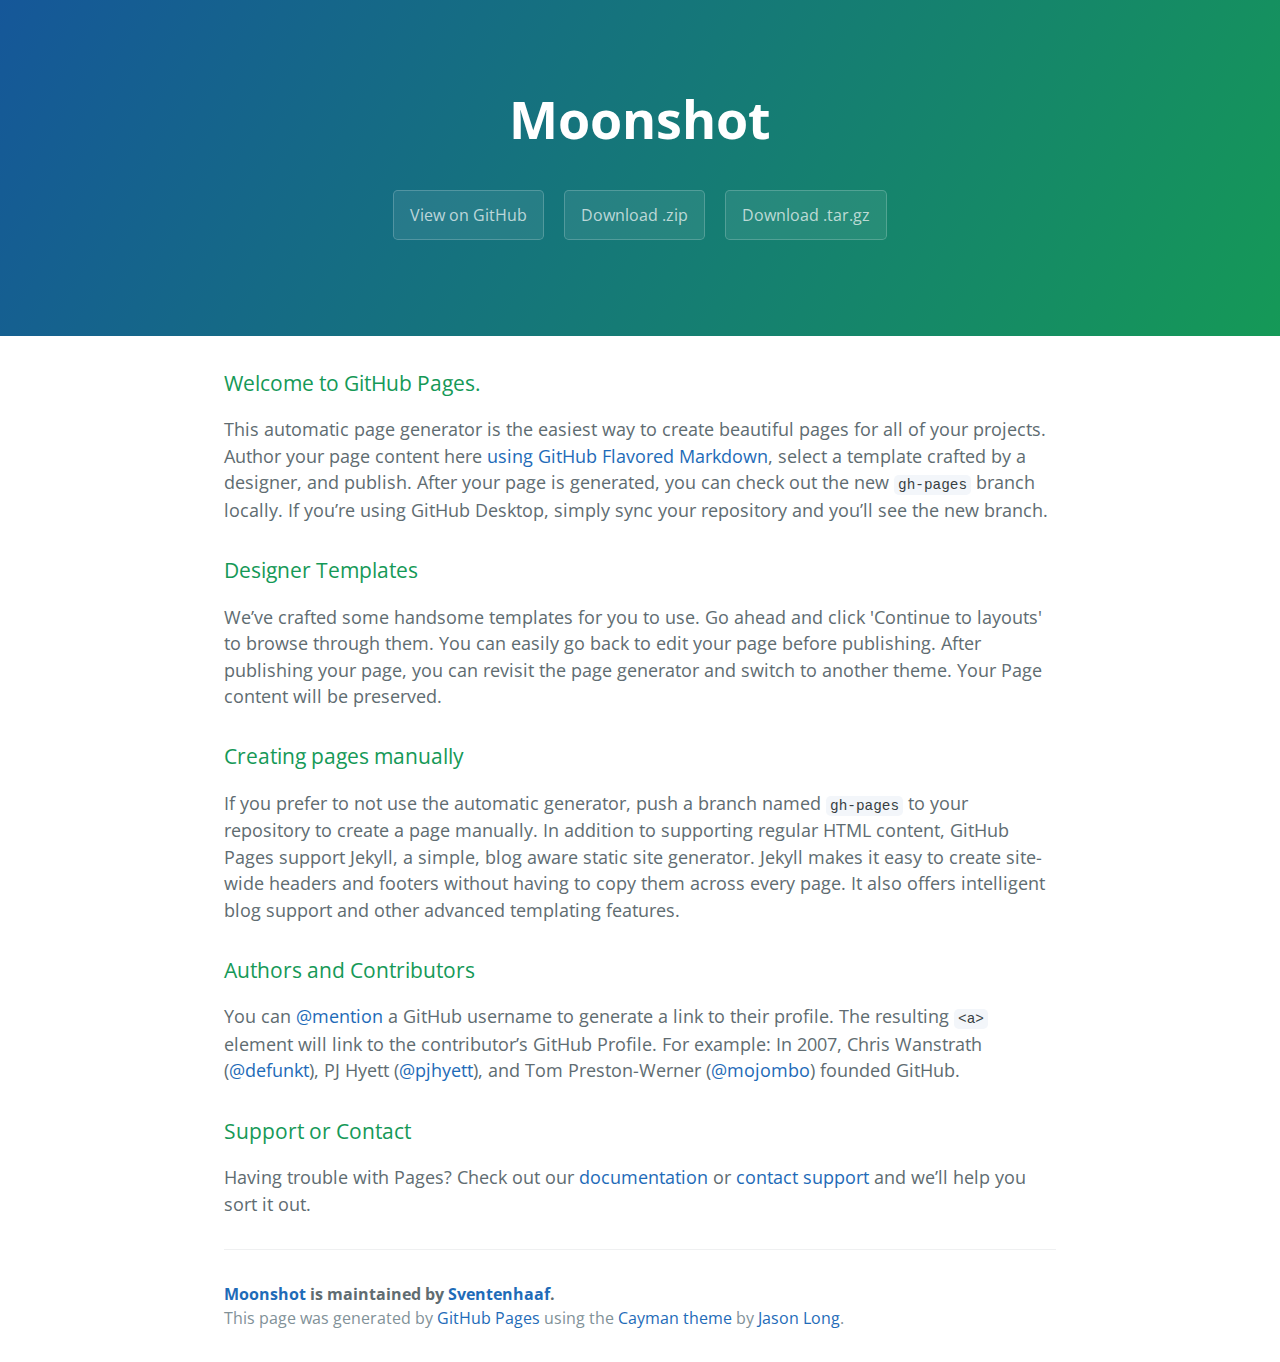
<file: index.html>
<!DOCTYPE html>
<html lang="en-us">
  <head>
    <meta charset="UTF-8">
    <title>Moonshot by Sventenhaaf</title>
    <meta name="viewport" content="width=device-width, initial-scale=1">
    <link rel="stylesheet" type="text/css" href="stylesheets/normalize.css" media="screen">
    <link href='https://fonts.googleapis.com/css?family=Open+Sans:400,700' rel='stylesheet' type='text/css'>
    <link rel="stylesheet" type="text/css" href="stylesheets/stylesheet.css" media="screen">
    <link rel="stylesheet" type="text/css" href="stylesheets/github-light.css" media="screen">
  </head>
  <body>
    <section class="page-header">
      <h1 class="project-name">Moonshot</h1>
      <h2 class="project-tagline"></h2>
      <a href="https://github.com/Sventenhaaf/Moonshot" class="btn">View on GitHub</a>
      <a href="https://github.com/Sventenhaaf/Moonshot/zipball/master" class="btn">Download .zip</a>
      <a href="https://github.com/Sventenhaaf/Moonshot/tarball/master" class="btn">Download .tar.gz</a>
    </section>

    <section class="main-content">
      <h3>
<a id="welcome-to-github-pages" class="anchor" href="#welcome-to-github-pages" aria-hidden="true"><span class="octicon octicon-link"></span></a>Welcome to GitHub Pages.</h3>

<p>This automatic page generator is the easiest way to create beautiful pages for all of your projects. Author your page content here <a href="https://guides.github.com/features/mastering-markdown/">using GitHub Flavored Markdown</a>, select a template crafted by a designer, and publish. After your page is generated, you can check out the new <code>gh-pages</code> branch locally. If you’re using GitHub Desktop, simply sync your repository and you’ll see the new branch.</p>

<h3>
<a id="designer-templates" class="anchor" href="#designer-templates" aria-hidden="true"><span class="octicon octicon-link"></span></a>Designer Templates</h3>

<p>We’ve crafted some handsome templates for you to use. Go ahead and click 'Continue to layouts' to browse through them. You can easily go back to edit your page before publishing. After publishing your page, you can revisit the page generator and switch to another theme. Your Page content will be preserved.</p>

<h3>
<a id="creating-pages-manually" class="anchor" href="#creating-pages-manually" aria-hidden="true"><span class="octicon octicon-link"></span></a>Creating pages manually</h3>

<p>If you prefer to not use the automatic generator, push a branch named <code>gh-pages</code> to your repository to create a page manually. In addition to supporting regular HTML content, GitHub Pages support Jekyll, a simple, blog aware static site generator. Jekyll makes it easy to create site-wide headers and footers without having to copy them across every page. It also offers intelligent blog support and other advanced templating features.</p>

<h3>
<a id="authors-and-contributors" class="anchor" href="#authors-and-contributors" aria-hidden="true"><span class="octicon octicon-link"></span></a>Authors and Contributors</h3>

<p>You can <a href="https://github.com/blog/821" class="user-mention">@mention</a> a GitHub username to generate a link to their profile. The resulting <code>&lt;a&gt;</code> element will link to the contributor’s GitHub Profile. For example: In 2007, Chris Wanstrath (<a href="https://github.com/defunkt" class="user-mention">@defunkt</a>), PJ Hyett (<a href="https://github.com/pjhyett" class="user-mention">@pjhyett</a>), and Tom Preston-Werner (<a href="https://github.com/mojombo" class="user-mention">@mojombo</a>) founded GitHub.</p>

<h3>
<a id="support-or-contact" class="anchor" href="#support-or-contact" aria-hidden="true"><span class="octicon octicon-link"></span></a>Support or Contact</h3>

<p>Having trouble with Pages? Check out our <a href="https://help.github.com/pages">documentation</a> or <a href="https://github.com/contact">contact support</a> and we’ll help you sort it out.</p>

      <footer class="site-footer">
        <span class="site-footer-owner"><a href="https://github.com/Sventenhaaf/Moonshot">Moonshot</a> is maintained by <a href="https://github.com/Sventenhaaf">Sventenhaaf</a>.</span>

        <span class="site-footer-credits">This page was generated by <a href="https://pages.github.com">GitHub Pages</a> using the <a href="https://github.com/jasonlong/cayman-theme">Cayman theme</a> by <a href="https://twitter.com/jasonlong">Jason Long</a>.</span>
      </footer>

    </section>

  
  </body>
</html>
</file>
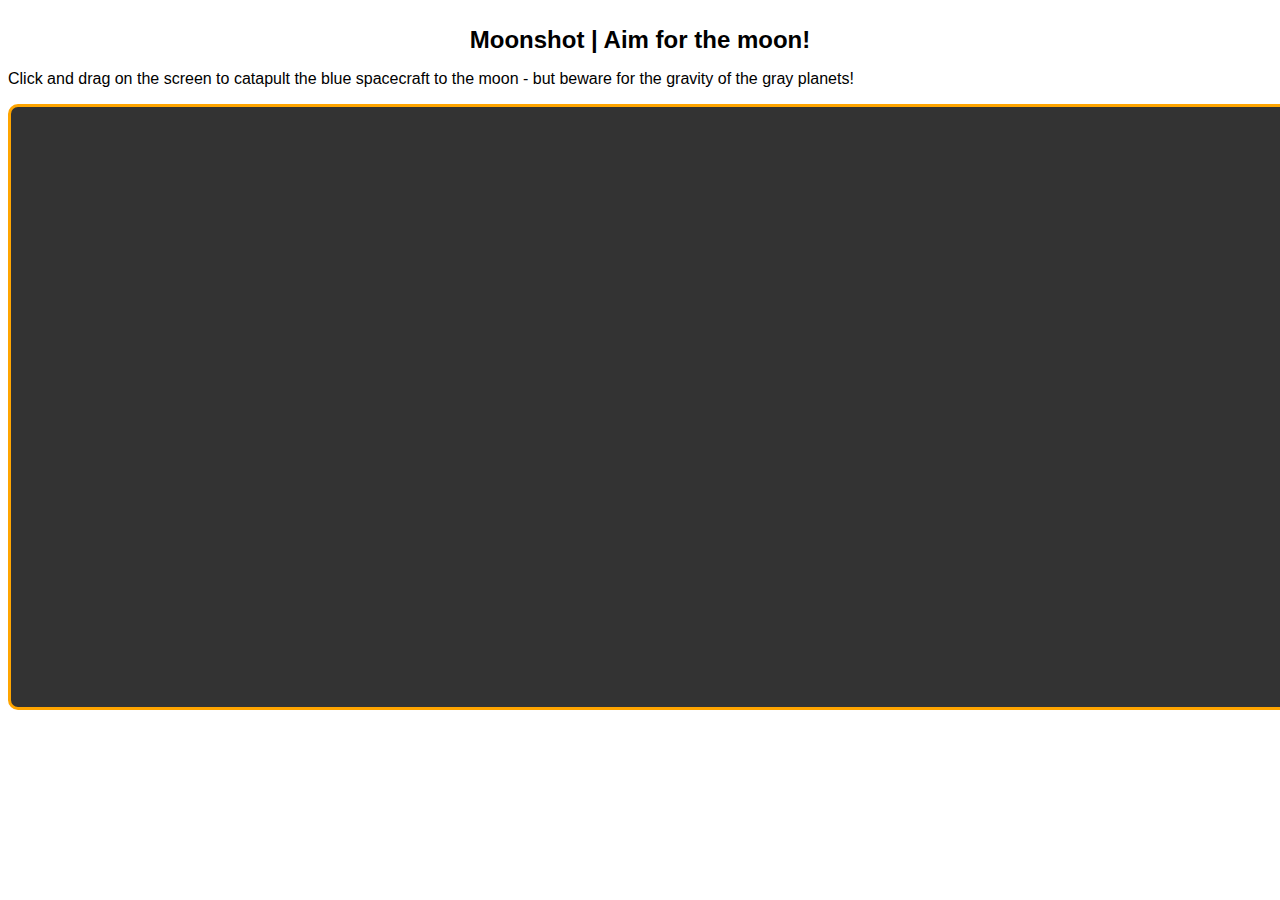
<file: level1.html>
<!DOCTYPE html>
<html>
  <head>
    <meta charset="utf-8">
    <link rel="stylesheet" type="text/css" href="style.css">
    <title>Moonshot | JS Game</title>
    <script type="text/javascript" src="level1.js">
    </script>
  </head>
  <body>
    <div id="levelnavigation">
      <br>
      <span><h2>Moonshot | Aim for the moon!</h2></span>
      <p>Click and drag on the screen to catapult the blue spacecraft to the moon - but beware for the gravity of the gray planets!</p>

    <canvas id="canvas" width="1300" height="600" >This text is displayed if your browser does not support HTML5 Canvas.</canvas><br>

  </body>
</html>
</file>
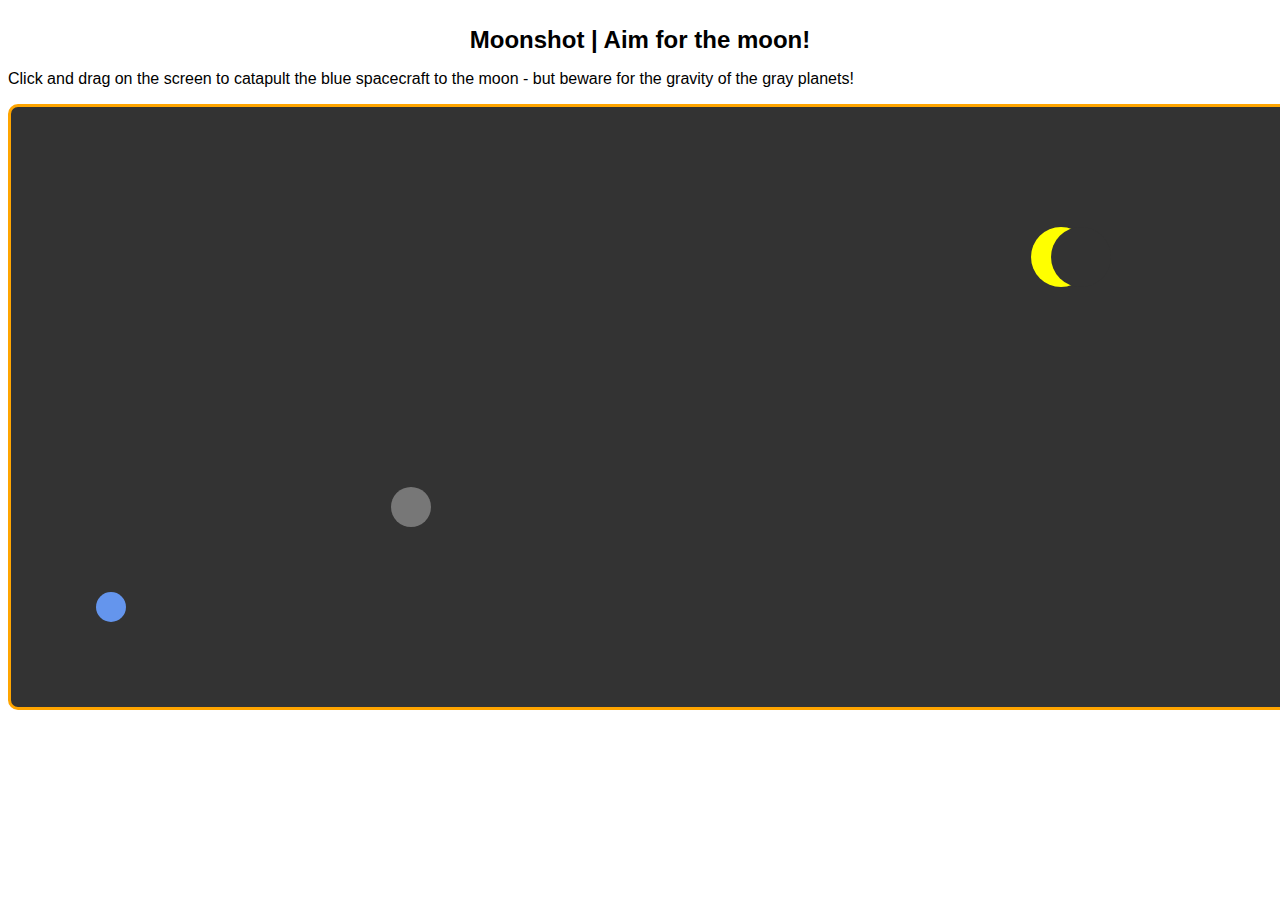
<file: moonshot.html>
<!DOCTYPE html>
<html>
  <head>
    <meta charset="utf-8">
    <link rel="stylesheet" type="text/css" href="style.css">
    <title>Moonshot | JS Game</title>
    <script type="text/javascript" src="ball.js">
    </script>
  </head>
  <body>
    <div id="levelnavigation">
      <br>
      <span><h2>Moonshot | Aim for the moon!</h2></span>
      <p>Click and drag on the screen to catapult the blue spacecraft to the moon - but beware for the gravity of the gray planets!</p>
      
    <canvas id="canvas" width="1300" height="600" >This text is displayed if your browser does not support HTML5 Canvas.</canvas><br>

  </body>
</html>
</file>
<file: stylesheets/stylesheet.css>
* {
  box-sizing: border-box; }

body {
  padding: 0;
  margin: 0;
  font-family: "Open Sans", "Helvetica Neue", Helvetica, Arial, sans-serif;
  font-size: 16px;
  line-height: 1.5;
  color: #606c71; }

a {
  color: #1e6bb8;
  text-decoration: none; }
  a:hover {
    text-decoration: underline; }

.btn {
  display: inline-block;
  margin-bottom: 1rem;
  color: rgba(255, 255, 255, 0.7);
  background-color: rgba(255, 255, 255, 0.08);
  border-color: rgba(255, 255, 255, 0.2);
  border-style: solid;
  border-width: 1px;
  border-radius: 0.3rem;
  transition: color 0.2s, background-color 0.2s, border-color 0.2s; }
  .btn + .btn {
    margin-left: 1rem; }

.btn:hover {
  color: rgba(255, 255, 255, 0.8);
  text-decoration: none;
  background-color: rgba(255, 255, 255, 0.2);
  border-color: rgba(255, 255, 255, 0.3); }

@media screen and (min-width: 64em) {
  .btn {
    padding: 0.75rem 1rem; } }

@media screen and (min-width: 42em) and (max-width: 64em) {
  .btn {
    padding: 0.6rem 0.9rem;
    font-size: 0.9rem; } }

@media screen and (max-width: 42em) {
  .btn {
    display: block;
    width: 100%;
    padding: 0.75rem;
    font-size: 0.9rem; }
    .btn + .btn {
      margin-top: 1rem;
      margin-left: 0; } }

.page-header {
  color: #fff;
  text-align: center;
  background-color: #159957;
  background-image: linear-gradient(120deg, #155799, #159957); }

@media screen and (min-width: 64em) {
  .page-header {
    padding: 5rem 6rem; } }

@media screen and (min-width: 42em) and (max-width: 64em) {
  .page-header {
    padding: 3rem 4rem; } }

@media screen and (max-width: 42em) {
  .page-header {
    padding: 2rem 1rem; } }

.project-name {
  margin-top: 0;
  margin-bottom: 0.1rem; }

@media screen and (min-width: 64em) {
  .project-name {
    font-size: 3.25rem; } }

@media screen and (min-width: 42em) and (max-width: 64em) {
  .project-name {
    font-size: 2.25rem; } }

@media screen and (max-width: 42em) {
  .project-name {
    font-size: 1.75rem; } }

.project-tagline {
  margin-bottom: 2rem;
  font-weight: normal;
  opacity: 0.7; }

@media screen and (min-width: 64em) {
  .project-tagline {
    font-size: 1.25rem; } }

@media screen and (min-width: 42em) and (max-width: 64em) {
  .project-tagline {
    font-size: 1.15rem; } }

@media screen and (max-width: 42em) {
  .project-tagline {
    font-size: 1rem; } }

.main-content :first-child {
  margin-top: 0; }
.main-content img {
  max-width: 100%; }
.main-content h1, .main-content h2, .main-content h3, .main-content h4, .main-content h5, .main-content h6 {
  margin-top: 2rem;
  margin-bottom: 1rem;
  font-weight: normal;
  color: #159957; }
.main-content p {
  margin-bottom: 1em; }
.main-content code {
  padding: 2px 4px;
  font-family: Consolas, "Liberation Mono", Menlo, Courier, monospace;
  font-size: 0.9rem;
  color: #383e41;
  background-color: #f3f6fa;
  border-radius: 0.3rem; }
.main-content pre {
  padding: 0.8rem;
  margin-top: 0;
  margin-bottom: 1rem;
  font: 1rem Consolas, "Liberation Mono", Menlo, Courier, monospace;
  color: #567482;
  word-wrap: normal;
  background-color: #f3f6fa;
  border: solid 1px #dce6f0;
  border-radius: 0.3rem; }
  .main-content pre > code {
    padding: 0;
    margin: 0;
    font-size: 0.9rem;
    color: #567482;
    word-break: normal;
    white-space: pre;
    background: transparent;
    border: 0; }
.main-content .highlight {
  margin-bottom: 1rem; }
  .main-content .highlight pre {
    margin-bottom: 0;
    word-break: normal; }
.main-content .highlight pre, .main-content pre {
  padding: 0.8rem;
  overflow: auto;
  font-size: 0.9rem;
  line-height: 1.45;
  border-radius: 0.3rem; }
.main-content pre code, .main-content pre tt {
  display: inline;
  max-width: initial;
  padding: 0;
  margin: 0;
  overflow: initial;
  line-height: inherit;
  word-wrap: normal;
  background-color: transparent;
  border: 0; }
  .main-content pre code:before, .main-content pre code:after, .main-content pre tt:before, .main-content pre tt:after {
    content: normal; }
.main-content ul, .main-content ol {
  margin-top: 0; }
.main-content blockquote {
  padding: 0 1rem;
  margin-left: 0;
  color: #819198;
  border-left: 0.3rem solid #dce6f0; }
  .main-content blockquote > :first-child {
    margin-top: 0; }
  .main-content blockquote > :last-child {
    margin-bottom: 0; }
.main-content table {
  display: block;
  width: 100%;
  overflow: auto;
  word-break: normal;
  word-break: keep-all; }
  .main-content table th {
    font-weight: bold; }
  .main-content table th, .main-content table td {
    padding: 0.5rem 1rem;
    border: 1px solid #e9ebec; }
.main-content dl {
  padding: 0; }
  .main-content dl dt {
    padding: 0;
    margin-top: 1rem;
    font-size: 1rem;
    font-weight: bold; }
  .main-content dl dd {
    padding: 0;
    margin-bottom: 1rem; }
.main-content hr {
  height: 2px;
  padding: 0;
  margin: 1rem 0;
  background-color: #eff0f1;
  border: 0; }

@media screen and (min-width: 64em) {
  .main-content {
    max-width: 64rem;
    padding: 2rem 6rem;
    margin: 0 auto;
    font-size: 1.1rem; } }

@media screen and (min-width: 42em) and (max-width: 64em) {
  .main-content {
    padding: 2rem 4rem;
    font-size: 1.1rem; } }

@media screen and (max-width: 42em) {
  .main-content {
    padding: 2rem 1rem;
    font-size: 1rem; } }

.site-footer {
  padding-top: 2rem;
  margin-top: 2rem;
  border-top: solid 1px #eff0f1; }

.site-footer-owner {
  display: block;
  font-weight: bold; }

.site-footer-credits {
  color: #819198; }

@media screen and (min-width: 64em) {
  .site-footer {
    font-size: 1rem; } }

@media screen and (min-width: 42em) and (max-width: 64em) {
  .site-footer {
    font-size: 1rem; } }

@media screen and (max-width: 42em) {
  .site-footer {
    font-size: 0.9rem; } }
</file>
<file: stylesheets/github-light.css>
/*
   Copyright 2014 GitHub Inc.

   Licensed under the Apache License, Version 2.0 (the "License");
   you may not use this file except in compliance with the License.
   You may obtain a copy of the License at

       http://www.apache.org/licenses/LICENSE-2.0

   Unless required by applicable law or agreed to in writing, software
   distributed under the License is distributed on an "AS IS" BASIS,
   WITHOUT WARRANTIES OR CONDITIONS OF ANY KIND, either express or implied.
   See the License for the specific language governing permissions and
   limitations under the License.

*/

.pl-c /* comment */ {
  color: #969896;
}

.pl-c1      /* constant, markup.raw, meta.diff.header, meta.module-reference, meta.property-name, support, support.constant, support.variable, variable.other.constant */,
.pl-s .pl-v /* string variable */ {
  color: #0086b3;
}

.pl-e  /* entity */,
.pl-en /* entity.name */ {
  color: #795da3;
}

.pl-s .pl-s1 /* string source */,
.pl-smi      /* storage.modifier.import, storage.modifier.package, storage.type.java, variable.other, variable.parameter.function */ {
  color: #333;
}

.pl-ent /* entity.name.tag */ {
  color: #63a35c;
}

.pl-k /* keyword, storage, storage.type */ {
  color: #a71d5d;
}

.pl-pds              /* punctuation.definition.string, string.regexp.character-class */,
.pl-s                /* string */,
.pl-s .pl-pse .pl-s1 /* string punctuation.section.embedded source */,
.pl-sr               /* string.regexp */,
.pl-sr .pl-cce       /* string.regexp constant.character.escape */,
.pl-sr .pl-sra       /* string.regexp string.regexp.arbitrary-repitition */,
.pl-sr .pl-sre       /* string.regexp source.ruby.embedded */ {
  color: #183691;
}

.pl-v /* variable */ {
  color: #ed6a43;
}

.pl-id /* invalid.deprecated */ {
  color: #b52a1d;
}

.pl-ii /* invalid.illegal */ {
  background-color: #b52a1d;
  color: #f8f8f8;
}

.pl-sr .pl-cce /* string.regexp constant.character.escape */ {
  color: #63a35c;
  font-weight: bold;
}

.pl-ml /* markup.list */ {
  color: #693a17;
}

.pl-mh        /* markup.heading */,
.pl-mh .pl-en /* markup.heading entity.name */,
.pl-ms        /* meta.separator */ {
  color: #1d3e81;
  font-weight: bold;
}

.pl-mq /* markup.quote */ {
  color: #008080;
}

.pl-mi /* markup.italic */ {
  color: #333;
  font-style: italic;
}

.pl-mb /* markup.bold */ {
  color: #333;
  font-weight: bold;
}

.pl-md /* markup.deleted, meta.diff.header.from-file */ {
  background-color: #ffecec;
  color: #bd2c00;
}

.pl-mi1 /* markup.inserted, meta.diff.header.to-file */ {
  background-color: #eaffea;
  color: #55a532;
}

.pl-mdr /* meta.diff.range */ {
  color: #795da3;
  font-weight: bold;
}

.pl-mo /* meta.output */ {
  color: #1d3e81;
}
</file>
<file: style.css>
body {
  max-width: 1300px;
  font-family: arial;
}

.spacing {
  width: 20px;
}



h2 {
  margin: auto;
  text-align: center;
}

#levelnav {
  float: right;
}

#sliderlabels {
  text-align: right;
}

canvas {
    background: #333;
    border: 3px solid orange;
    border-radius: 10px;
}


.navbtn {
  font-size: 15px;
  padding: 10px 20px 10px 20px;
  background: #aaa;
  background-image: -webkit-linear-gradient(top, #aaa, #349ea3);
  background-image: -moz-linear-gradient(top, #aaa, #349ea3);
  background-image: -ms-linear-gradient(top, #aaa, #349ea3);
  background-image: -o-linear-gradient(top, #aaa, #349ea3);
  background-image: linear-gradient(to bottom, #aaa, #349ea3);
  border-radius: 10px;
  border: 0;

}

.btn {
  background: #3497d9;
  background-image: -webkit-linear-gradient(top, #3497d9, #349ea3);
  background-image: -moz-linear-gradient(top, #3497d9, #349ea3);
  background-image: -ms-linear-gradient(top, #3497d9, #349ea3);
  background-image: -o-linear-gradient(top, #3497d9, #349ea3);
  background-image: linear-gradient(to bottom, #3497d9, #349ea3);
  -webkit-border-radius: 16;
  -moz-border-radius: 16;
  border-radius: 10px;
  text-shadow: 1px 0px 30px #666666;
  font-family: Arial;
  color: #ffffff;
  font-size: 15px;
  padding: 10px 20px 10px 20px;
  text-decoration: none;
  border: 0;
}

.btn:hover {
  background: #3cb0fd;
  background-image: -webkit-linear-gradient(top, #3cb0fd, #3498db);
  background-image: -moz-linear-gradient(top, #3cb0fd, #3498db);
  background-image: -ms-linear-gradient(top, #3cb0fd, #3498db);
  background-image: -o-linear-gradient(top, #3cb0fd, #3498db);
  background-image: linear-gradient(to bottom, #3cb0fd, #3498db);
  text-decoration: none;
  cursor: pointer;
}
</file>
